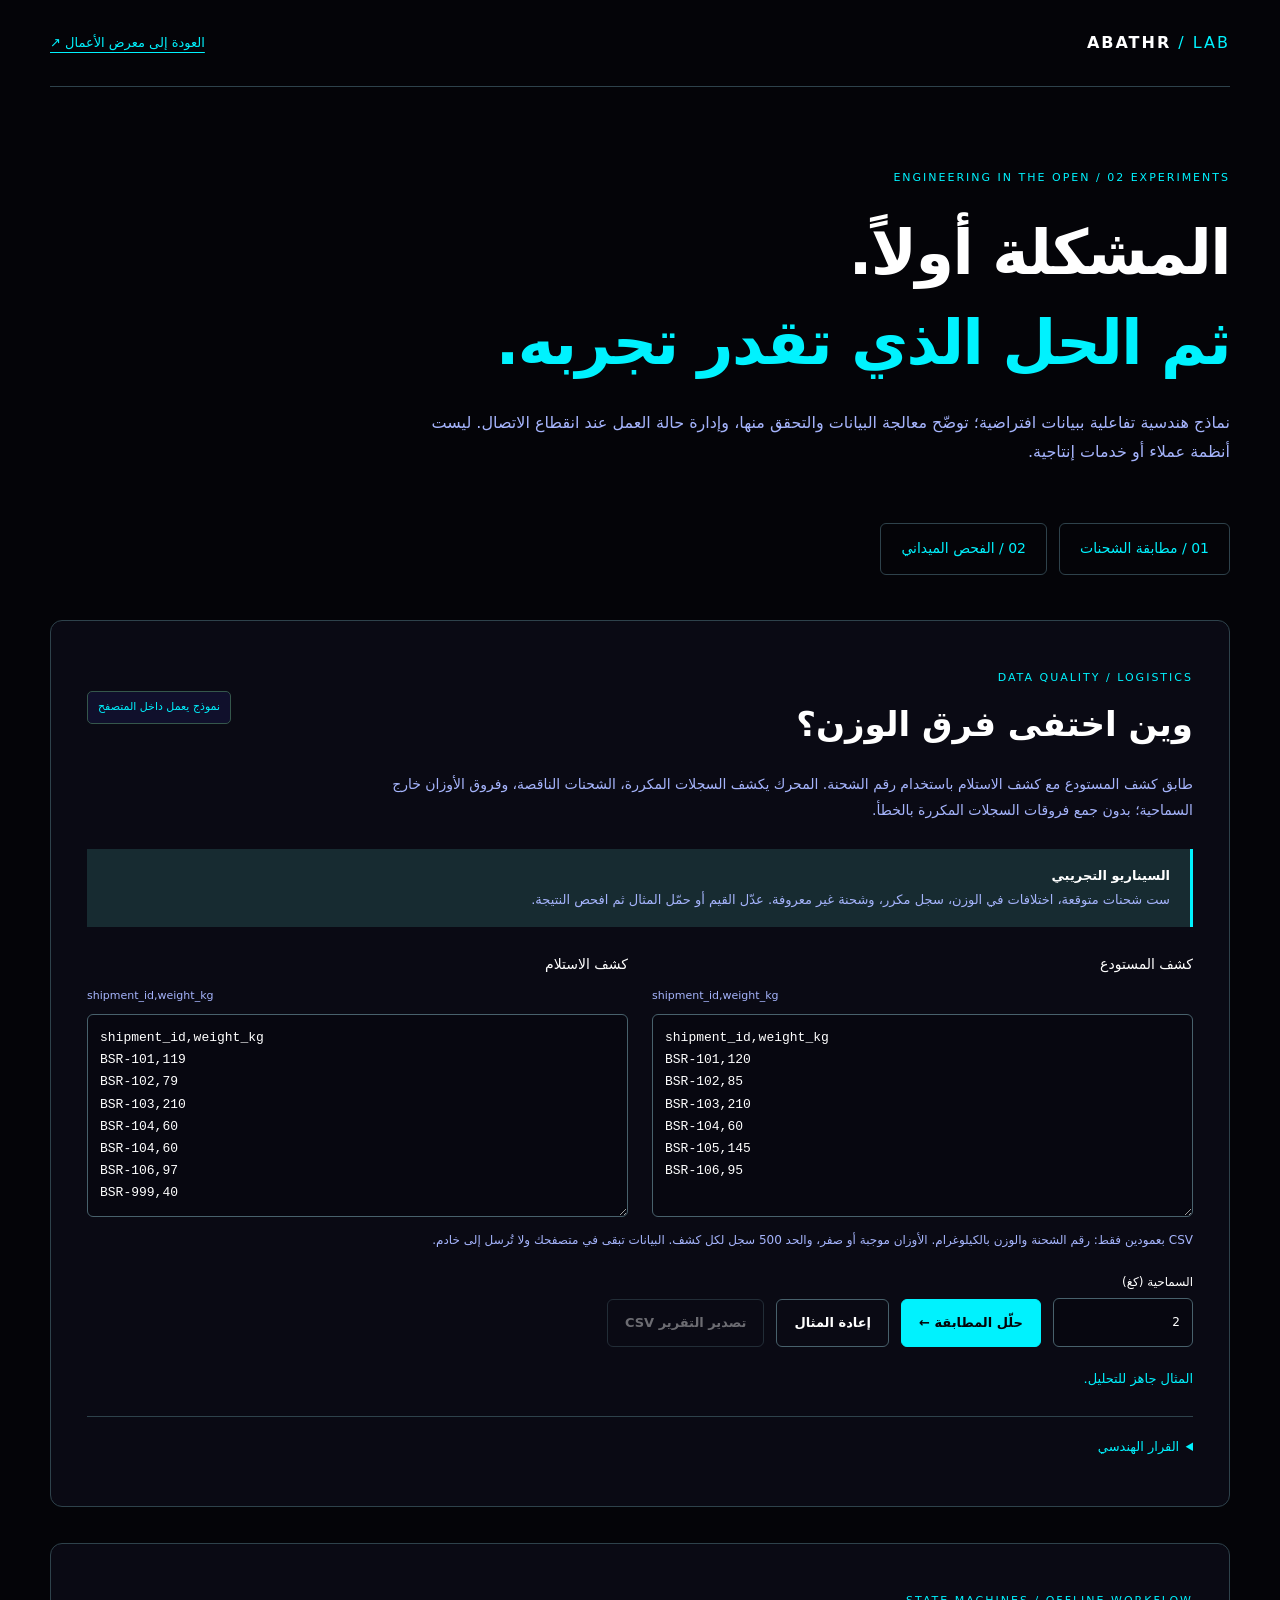
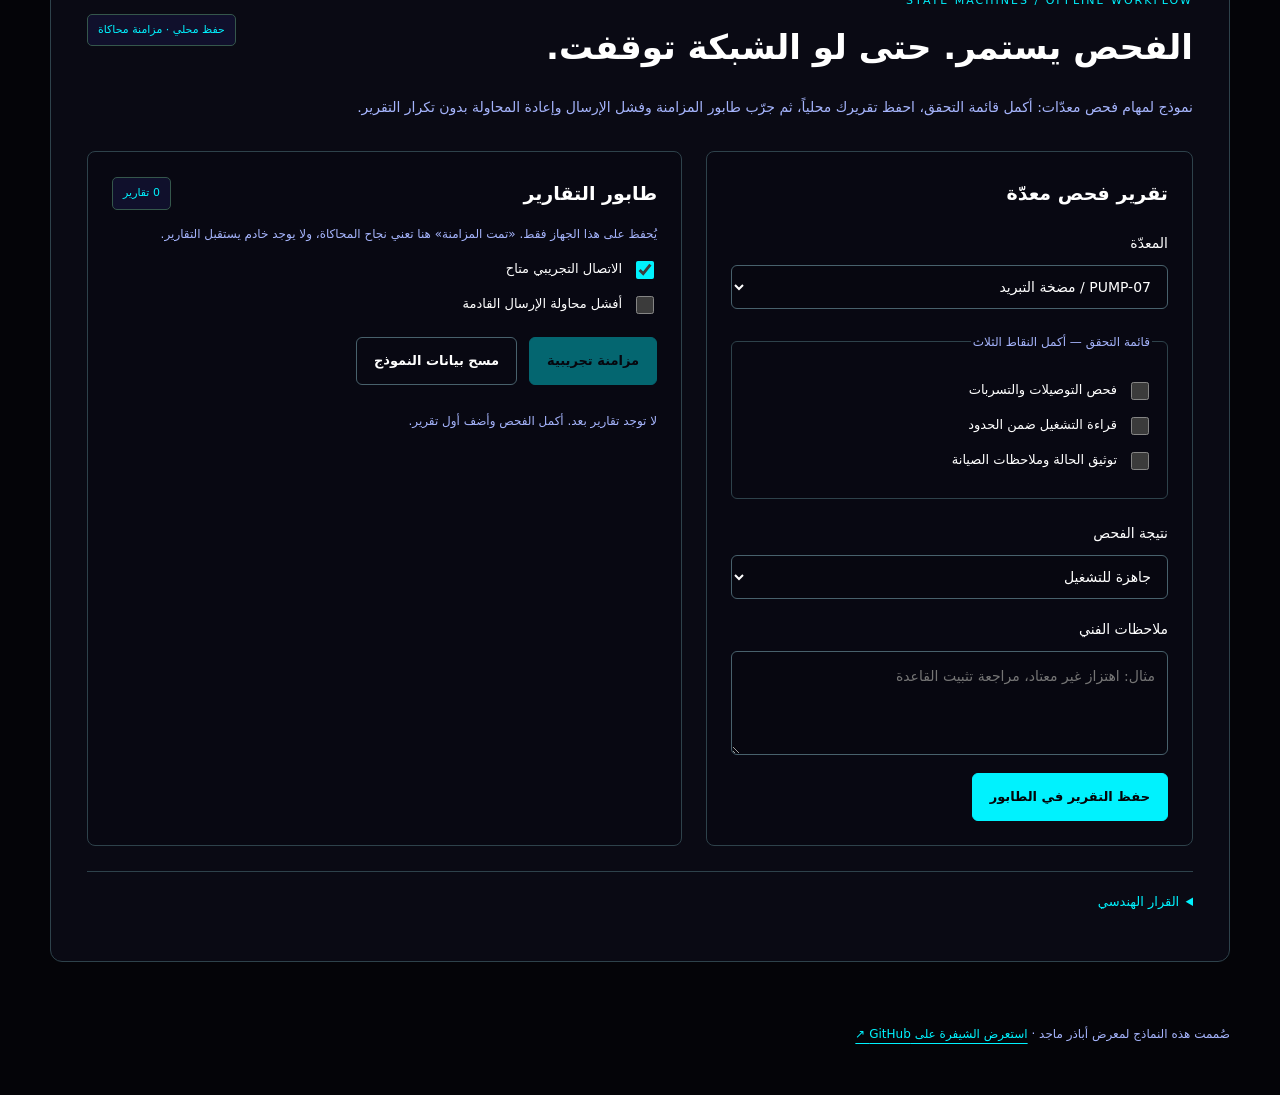
<file: lab/index.html>
<!doctype html>
<html lang="ar" dir="rtl">
<head>
  <meta charset="utf-8">
  <meta name="viewport" content="width=device-width,initial-scale=1">
  <meta name="description" content="نماذج تفاعلية في مطابقة بيانات الشحنات وتدفق الفحص الميداني — أباذر ماجد">
  <title>مختبر الحلول | أباذر ماجد</title>
  <link rel="stylesheet" href="lab.css">
  <script src="engine.js" defer></script>
  <script src="lab.js" defer></script>
</head>
<body>
  <header class="shell topbar"><a href="../">ABATHR<span> / LAB</span></a><a href="../#engineering-lab">العودة إلى معرض الأعمال ↗</a></header>
  <main class="shell">
    <div class="intro"><p class="eyebrow">ENGINEERING IN THE OPEN / 02 EXPERIMENTS</p><h1>المشكلة أولاً.<br><span>ثم الحل الذي تقدر تجربه.</span></h1><p>نماذج هندسية تفاعلية ببيانات افتراضية؛ توضّح معالجة البيانات والتحقق منها، وإدارة حالة العمل عند انقطاع الاتصال. ليست أنظمة عملاء أو خدمات إنتاجية.</p></div>
    <nav class="lab-nav" aria-label="اختر النموذج"><a href="#reconciliation">01 / مطابقة الشحنات</a><a href="#field-kit">02 / الفحص الميداني</a></nav>

    <section id="reconciliation" class="experiment">
      <div class="experiment-heading"><div><p class="eyebrow">DATA QUALITY / LOGISTICS</p><h2>وين اختفى فرق الوزن؟</h2></div><span class="tag">نموذج يعمل داخل المتصفح</span></div>
      <p class="description">طابق كشف المستودع مع كشف الاستلام باستخدام رقم الشحنة. المحرك يكشف السجلات المكررة، الشحنات الناقصة، وفروق الأوزان خارج السماحية؛ بدون جمع فروقات السجلات المكررة بالخطأ.</p>
      <div class="scenario"><b>السيناريو التجريبي</b><span>ست شحنات متوقعة، اختلافات في الوزن، سجل مكرر، وشحنة غير معروفة. عدّل القيم أو حمّل المثال ثم افحص النتيجة.</span></div>
      <form id="reconcile-form">
        <div class="data-grid">
          <label>كشف المستودع <small dir="ltr">shipment_id,weight_kg</small><textarea id="expected-data" dir="ltr" rows="8" spellcheck="false" required aria-describedby="csv-help"></textarea></label>
          <label>كشف الاستلام <small dir="ltr">shipment_id,weight_kg</small><textarea id="received-data" dir="ltr" rows="8" spellcheck="false" required aria-describedby="csv-help"></textarea></label>
        </div>
        <p id="csv-help" class="hint">CSV بعمودين فقط: رقم الشحنة والوزن بالكيلوغرام. الأوزان موجبة أو صفر، والحد 500 سجل لكل كشف. البيانات تبقى في متصفحك ولا تُرسل إلى خادم.</p>
        <div class="actions"><label class="tolerance">السماحية (كغ)<input id="tolerance" type="number" min="0" step="0.1" value="2" required></label><button type="submit">حلّل المطابقة ←</button><button class="secondary" id="load-sample" type="button">إعادة المثال</button><button class="secondary" id="export-report" type="button" disabled>تصدير التقرير CSV</button></div>
      </form>
      <p id="reconcile-status" role="status" class="status"></p>
      <div id="reconcile-results" hidden>
        <div class="metrics" id="reconcile-metrics"></div>
        <div class="table-wrap" role="region" tabindex="0" aria-label="تقرير مطابقة الشحنات"><table><thead><tr><th>الشحنة</th><th>المتوقع كغ</th><th>المستلم كغ</th><th>الفرق كغ</th><th>القرار</th></tr></thead><tbody id="report-rows"></tbody></table></div>
        <p class="hint">الفرق = المستلم − المتوقع. السجل المكرر يُحال للمراجعة ولا يُحتسب وزنه أو فرقُه. الأرقام للعرض التجريبي فقط.</p>
      </div>
      <details><summary>القرار الهندسي</summary><p>فصل التحليل عن الواجهة يسهّل اختبار الحالات الحدّية. تُفحص بنية CSV والأرقام قبل المطابقة، وتُفهرس الشحنات برقمها بدلاً من الاعتماد على ترتيب الصفوف. التصدير يعالج القيم التي قد تفسرها برامج الجداول كمعادلات.</p></details>
    </section>

    <section id="field-kit" class="experiment">
      <div class="experiment-heading"><div><p class="eyebrow">STATE MACHINES / OFFLINE WORKFLOW</p><h2>الفحص يستمر. حتى لو الشبكة توقفت.</h2></div><span class="tag">حفظ محلي · مزامنة محاكاة</span></div>
      <p class="description">نموذج لمهام فحص معدّات: أكمل قائمة التحقق، احفظ تقريرك محلياً، ثم جرّب طابور المزامنة وفشل الإرسال وإعادة المحاولة بدون تكرار التقرير.</p>
      <div class="field-layout"><form id="inspection-form" class="inspection-form">
        <h3>تقرير فحص معدّة</h3><label>المعدّة<select id="equipment"><option value="PUMP-07">PUMP-07 / مضخة التبريد</option><option value="GEN-02">GEN-02 / مولّد احتياطي</option><option value="HVAC-11">HVAC-11 / وحدة التهوية</option></select></label>
        <fieldset><legend>قائمة التحقق — أكمل النقاط الثلاث</legend><label><input type="checkbox" name="inspection-check" required> فحص التوصيلات والتسربات</label><label><input type="checkbox" name="inspection-check" required> قراءة التشغيل ضمن الحدود</label><label><input type="checkbox" name="inspection-check" required> توثيق الحالة وملاحظات الصيانة</label></fieldset>
        <label>نتيجة الفحص<select id="outcome"><option value="pass">جاهزة للتشغيل</option><option value="maintenance">تحتاج صيانة</option></select></label><label>ملاحظات الفني<textarea id="inspection-note" rows="3" maxlength="400" placeholder="مثال: اهتزاز غير معتاد، مراجعة تثبيت القاعدة" required></textarea></label><button type="submit">حفظ التقرير في الطابور</button>
      </form><div class="queue-panel"><div class="queue-heading"><h3>طابور التقارير</h3><span id="queue-count" class="tag">0 تقارير</span></div><p class="hint">يُحفظ على هذا الجهاز فقط. «تمت المزامنة» هنا تعني نجاح المحاكاة، ولا يوجد خادم يستقبل التقارير.</p><div class="simulation"><label><input type="checkbox" id="simulated-online" checked> الاتصال التجريبي متاح</label><label><input type="checkbox" id="fail-next"> أفشل محاولة الإرسال القادمة</label></div><div class="actions"><button id="sync-queue" type="button">مزامنة تجريبية</button><button id="reset-queue" type="button" class="secondary">مسح بيانات النموذج</button></div><p id="queue-status" role="status" class="status"></p><ol id="queue-list" class="queue-list"></ol></div></div>
      <details><summary>القرار الهندسي</summary><p>كل تقرير له معرّف ثابت وحالات واضحة: بانتظار الإرسال، تمت المزامنة، أو يحتاج إعادة محاولة. إعادة المحاولة تستخدم نفس المعرّف. هذا نموذج لحالة الواجهة وطابور محلي باستخدام localStorage؛ بناء نظام فعلي يتطلب خادماً يتحقق من الصلاحيات ويمنع تكرار الطلبات بمعرّفها.</p></details>
    </section>
    <noscript><p class="status">فعّل JavaScript لتجربة النماذج التفاعلية.</p></noscript>
  </main>
  <footer class="shell">صُممت هذه النماذج لمعرض أباذر ماجد · <a href="https://github.com/abathr313/abathr/tree/main/lab">استعرض الشيفرة على GitHub ↗</a></footer>
</body>
</html>
</file>
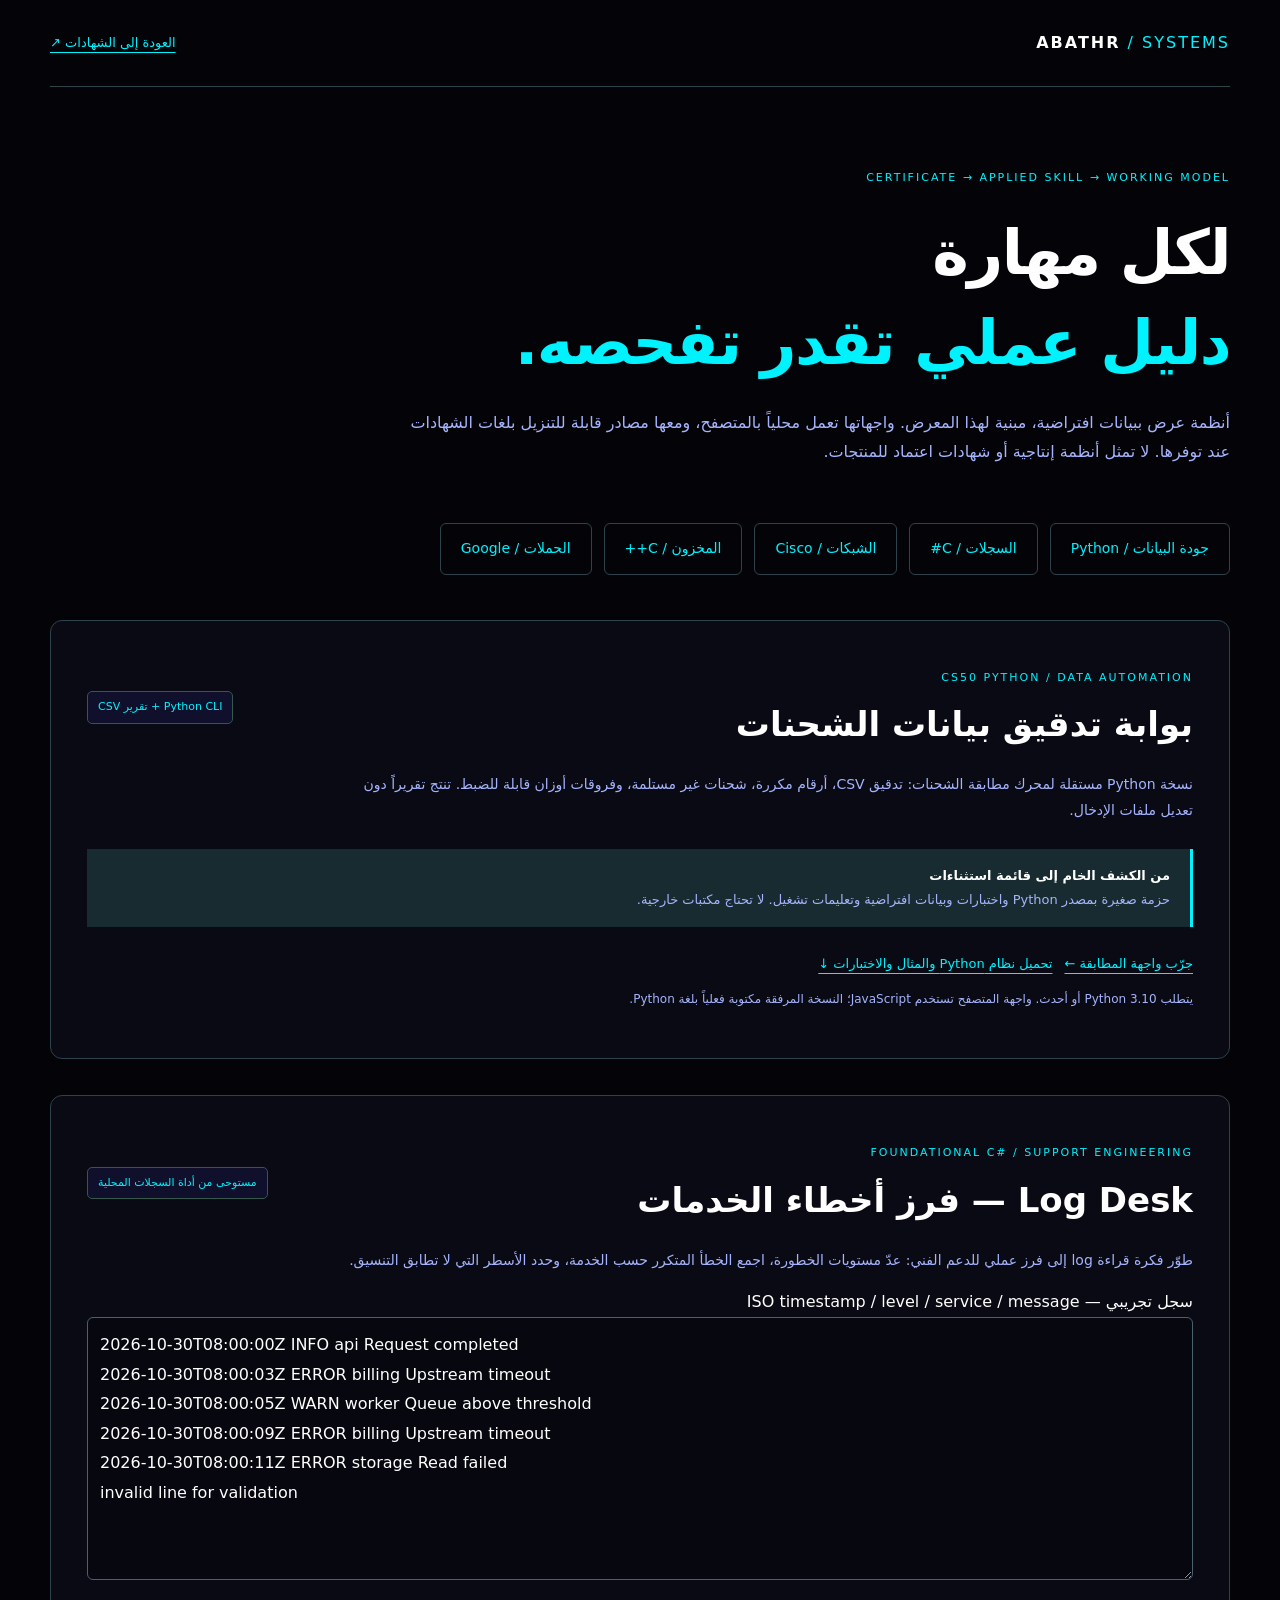
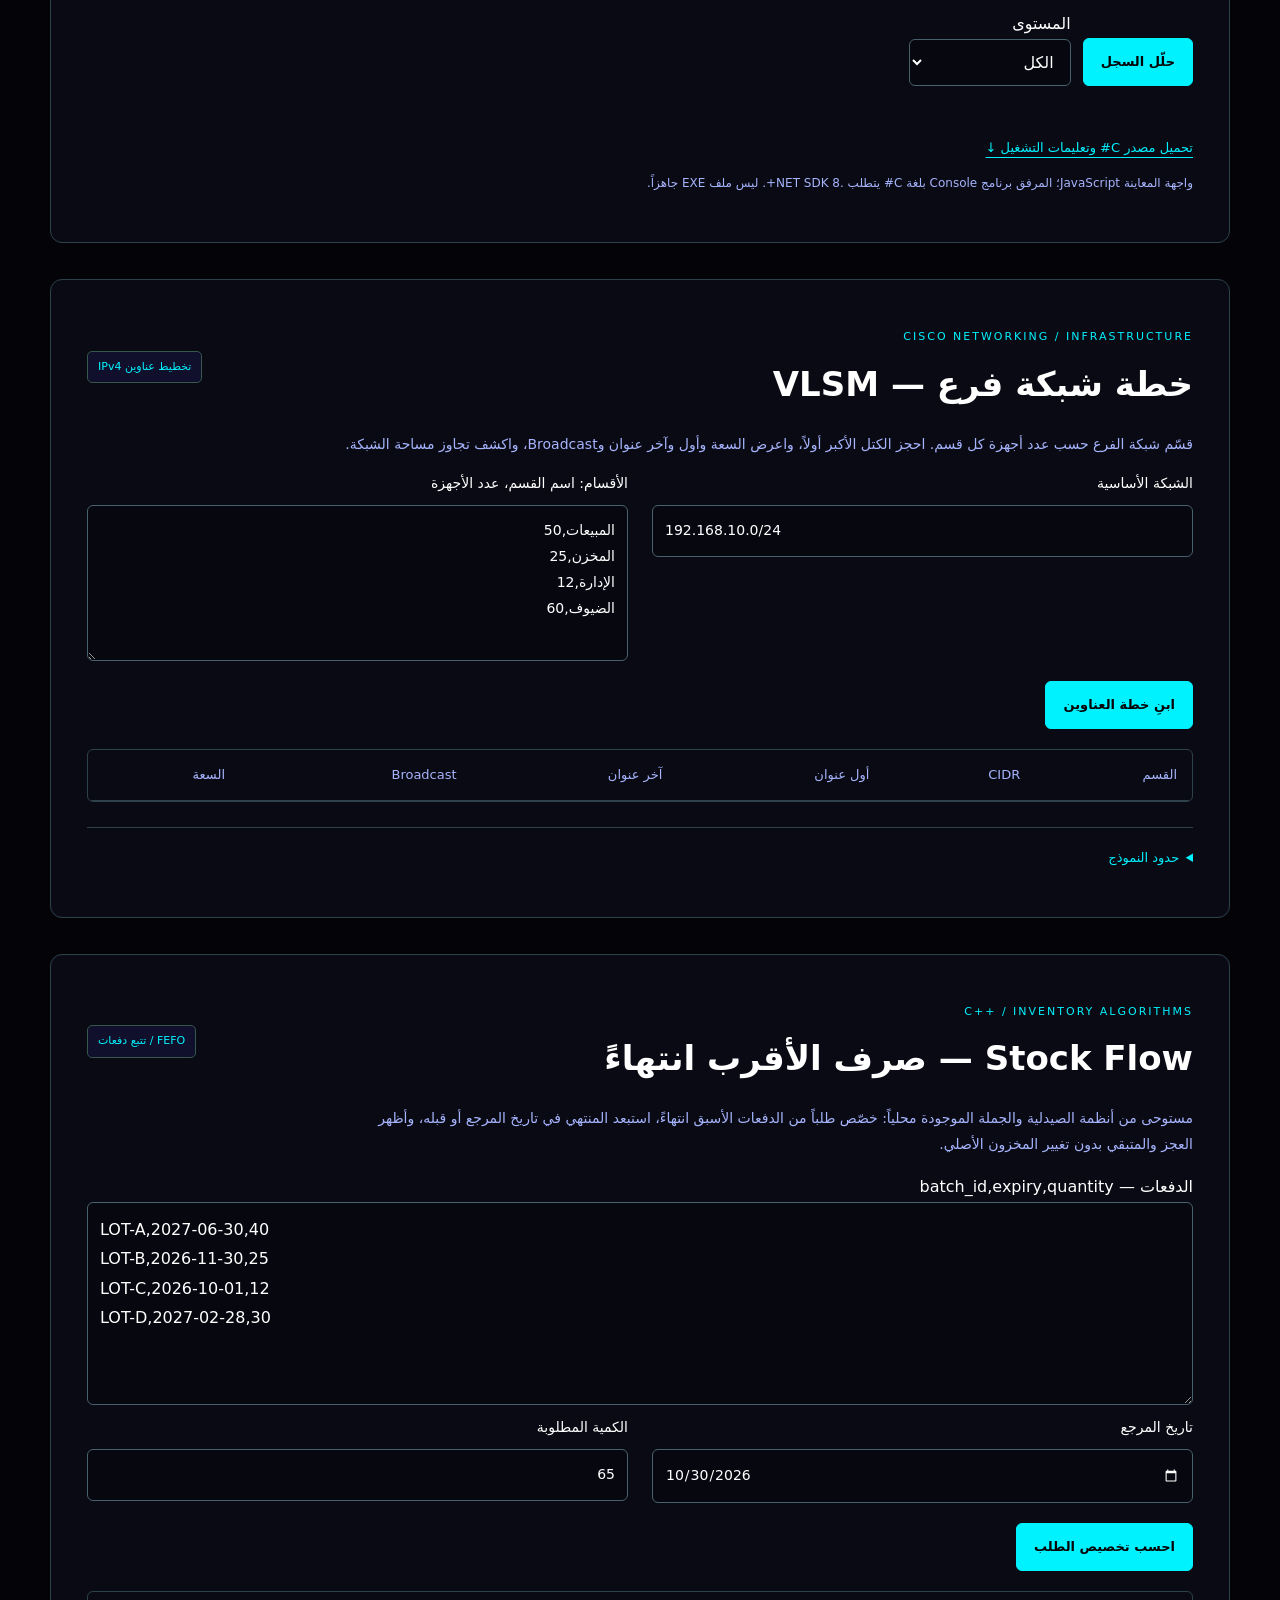
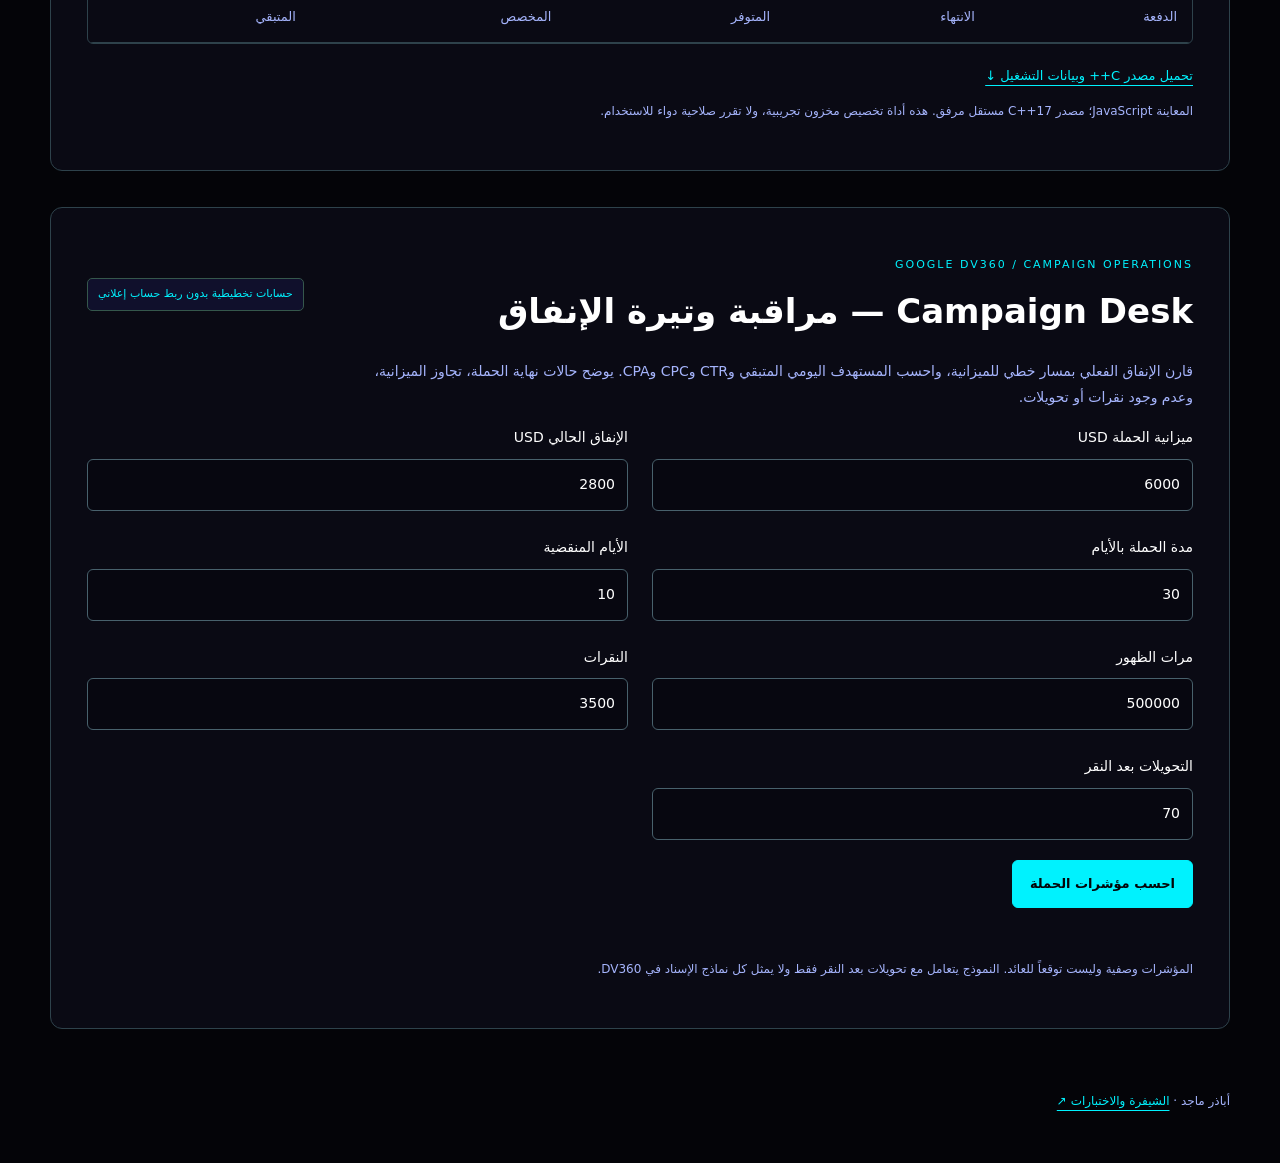
<file: systems/index.html>
<!doctype html>
<html lang="ar" dir="rtl">
<head><meta charset="utf-8"><meta name="viewport" content="width=device-width,initial-scale=1"><title>أنظمة تطبيقية للشهادات | أباذر ماجد</title><meta name="description" content="أنظمة تطبيقية في تحليل السجلات والشبكات والمخزون والحملات مع مصادر Python وC# وC++."><link rel="stylesheet" href="../lab/lab.css"><script src="engine.js" defer></script><script src="systems.js" defer></script></head>
<body>
<header class="shell topbar"><a href="../">ABATHR<span> / SYSTEMS</span></a><a href="../#certificates">العودة إلى الشهادات ↗</a></header>
<main class="shell">
<div class="intro"><p class="eyebrow">CERTIFICATE → APPLIED SKILL → WORKING MODEL</p><h1>لكل مهارة<br><span>دليل عملي تقدر تفحصه.</span></h1><p>أنظمة عرض ببيانات افتراضية، مبنية لهذا المعرض. واجهاتها تعمل محلياً بالمتصفح، ومعها مصادر قابلة للتنزيل بلغات الشهادات عند توفرها. لا تمثل أنظمة إنتاجية أو شهادات اعتماد للمنتجات.</p></div>
<nav class="lab-nav" aria-label="الأنظمة"><a href="#data-quality">جودة البيانات / Python</a><a href="#log-desk">السجلات / C#</a><a href="#network-plan">الشبكات / Cisco</a><a href="#stock-flow">المخزون / C++</a><a href="#campaign-desk">الحملات / Google</a></nav>

<section class="experiment" id="data-quality"><div class="experiment-heading"><div><p class="eyebrow">CS50 PYTHON / DATA AUTOMATION</p><h2>بوابة تدقيق بيانات الشحنات</h2></div><span class="tag">Python CLI + تقرير CSV</span></div><p class="description">نسخة Python مستقلة لمحرك مطابقة الشحنات: تدقيق CSV، أرقام مكررة، شحنات غير مستلمة، وفروقات أوزان قابلة للضبط. تنتج تقريراً دون تعديل ملفات الإدخال.</p><div class="scenario"><b>من الكشف الخام إلى قائمة استثناءات</b><span>حزمة صغيرة بمصدر Python واختبارات وبيانات افتراضية وتعليمات تشغيل. لا تحتاج مكتبات خارجية.</span></div><div class="system-links"><a href="../lab/#reconciliation">جرّب واجهة المطابقة ←</a><a href="downloads/shipment-quality-python.zip" download>تحميل نظام Python والمثال والاختبارات ↓</a></div><p class="download-note">يتطلب Python 3.10 أو أحدث. واجهة المتصفح تستخدم JavaScript؛ النسخة المرفقة مكتوبة فعلياً بلغة Python.</p></section>

<section class="experiment" id="log-desk"><div class="experiment-heading"><div><p class="eyebrow">FOUNDATIONAL C# / SUPPORT ENGINEERING</p><h2>Log Desk — فرز أخطاء الخدمات</h2></div><span class="tag">مستوحى من أداة السجلات المحلية</span></div><p class="description">طوّر فكرة قراءة log إلى فرز عملي للدعم الفني: عدّ مستويات الخطورة، اجمع الخطأ المتكرر حسب الخدمة، وحدد الأسطر التي لا تطابق التنسيق.</p><form id="logs-form"><label for="logs-input">سجل تجريبي — ISO timestamp / level / service / message</label><textarea id="logs-input" rows="8" dir="ltr" spellcheck="false" required>2026-10-30T08:00:00Z INFO api Request completed
2026-10-30T08:00:03Z ERROR billing Upstream timeout
2026-10-30T08:00:05Z WARN worker Queue above threshold
2026-10-30T08:00:09Z ERROR billing Upstream timeout
2026-10-30T08:00:11Z ERROR storage Read failed
invalid line for validation</textarea><div class="actions"><button type="submit">حلّل السجل</button><label>المستوى<select id="log-level"><option value="ALL">الكل</option><option>ERROR</option><option>WARN</option><option>INFO</option></select></label></div></form><p class="status" id="logs-status" role="status"></p><div id="logs-metrics" class="metrics"></div><pre id="logs-result" class="result-block" hidden></pre><div class="system-links"><a href="downloads/log-desk-csharp.zip" download>تحميل مصدر C# وتعليمات التشغيل ↓</a></div><p class="download-note">واجهة المعاينة JavaScript؛ المرفق برنامج Console بلغة C# يتطلب .NET SDK 8+. ليس ملف EXE جاهزاً.</p></section>

<section class="experiment" id="network-plan"><div class="experiment-heading"><div><p class="eyebrow">CISCO NETWORKING / INFRASTRUCTURE</p><h2>خطة شبكة فرع — VLSM</h2></div><span class="tag">تخطيط عناوين IPv4</span></div><p class="description">قسّم شبكة الفرع حسب عدد أجهزة كل قسم. احجز الكتل الأكبر أولاً، واعرض السعة وأول وآخر عنوان وBroadcast، واكشف تجاوز مساحة الشبكة.</p><form id="network-form"><div class="data-grid"><label>الشبكة الأساسية<input id="network-base" dir="ltr" value="192.168.10.0/24" required></label><label>الأقسام: اسم القسم، عدد الأجهزة<textarea id="network-requests" rows="5" required>المبيعات,50
المخزن,25
الإدارة,12
الضيوف,60</textarea></label></div><div class="actions"><button type="submit">ابنِ خطة العناوين</button></div></form><p class="status" id="network-status" role="status"></p><div class="table-wrap" tabindex="0" role="region" aria-label="خطة عناوين الأقسام"><table><thead><tr><th>القسم</th><th>CIDR</th><th>أول عنوان</th><th>آخر عنوان</th><th>Broadcast</th><th>السعة</th></tr></thead><tbody id="network-rows"></tbody></table></div><details><summary>حدود النموذج</summary><p>مخطط IPv4 لشبكات تقليدية بحد أدنى /30، يحجز عنوان الشبكة وBroadcast. لا يفحص أجهزة فعلية ولا يغيّر إعداداتها. الاستعمال في شبكة حقيقية يحتاج مراجعة التوجيه وVLAN وقواعد الوصول.</p></details></section>

<section class="experiment" id="stock-flow"><div class="experiment-heading"><div><p class="eyebrow">C++ / INVENTORY ALGORITHMS</p><h2>Stock Flow — صرف الأقرب انتهاءً</h2></div><span class="tag">FEFO / تتبع دفعات</span></div><p class="description">مستوحى من أنظمة الصيدلية والجملة الموجودة محلياً: خصّص طلباً من الدفعات الأسبق انتهاءً، استبعد المنتهي في تاريخ المرجع أو قبله، وأظهر العجز والمتبقي بدون تغيير المخزون الأصلي.</p><form id="stock-form"><label>الدفعات — batch_id,expiry,quantity<textarea id="stock-input" rows="6" dir="ltr" spellcheck="false" required>LOT-A,2027-06-30,40
LOT-B,2026-11-30,25
LOT-C,2026-10-01,12
LOT-D,2027-02-28,30</textarea></label><div class="data-grid"><label>تاريخ المرجع<input id="stock-date" type="date" value="2026-10-30" required></label><label>الكمية المطلوبة<input id="stock-demand" type="number" min="1" max="1000000" step="1" value="65" required></label></div><div class="actions"><button type="submit">احسب تخصيص الطلب</button></div></form><p class="status" id="stock-status" role="status"></p><div class="table-wrap" tabindex="0" role="region" aria-label="تخصيص الدفعات"><table><thead><tr><th>الدفعة</th><th>الانتهاء</th><th>المتوفر</th><th>المخصص</th><th>المتبقي</th></tr></thead><tbody id="stock-rows"></tbody></table></div><div class="system-links"><a href="downloads/stock-flow-cpp.zip" download>تحميل مصدر C++ وبيانات التشغيل ↓</a></div><p class="download-note">المعاينة JavaScript؛ مصدر C++17 مستقل مرفق. هذه أداة تخصيص مخزون تجريبية، ولا تقرر صلاحية دواء للاستخدام.</p></section>

<section class="experiment" id="campaign-desk"><div class="experiment-heading"><div><p class="eyebrow">GOOGLE DV360 / CAMPAIGN OPERATIONS</p><h2>Campaign Desk — مراقبة وتيرة الإنفاق</h2></div><span class="tag">حسابات تخطيطية بدون ربط حساب إعلاني</span></div><p class="description">قارن الإنفاق الفعلي بمسار خطي للميزانية، واحسب المستهدف اليومي المتبقي وCTR وCPC وCPA. يوضح حالات نهاية الحملة، تجاوز الميزانية، وعدم وجود نقرات أو تحويلات.</p><form id="campaign-form"><div class="data-grid"><label>ميزانية الحملة USD<input name="budget" type="number" min="0.01" max="1000000000" step="0.01" value="6000" required></label><label>الإنفاق الحالي USD<input name="spend" type="number" min="0" max="1000000000" step="0.01" value="2800" required></label><label>مدة الحملة بالأيام<input name="totalDays" type="number" min="1" max="366" value="30" required></label><label>الأيام المنقضية<input name="elapsedDays" type="number" min="0" max="366" value="10" required></label><label>مرات الظهور<input name="impressions" type="number" min="0" max="1000000000" value="500000" required></label><label>النقرات<input name="clicks" type="number" min="0" max="1000000000" value="3500" required></label><label>التحويلات بعد النقر<input name="conversions" type="number" min="0" max="1000000000" value="70" required></label></div><div class="actions"><button type="submit">احسب مؤشرات الحملة</button></div></form><p class="status" id="campaign-status" role="status"></p><div id="campaign-metrics" class="metrics"></div><p class="hint">المؤشرات وصفية وليست توقعاً للعائد. النموذج يتعامل مع تحويلات بعد النقر فقط ولا يمثل كل نماذج الإسناد في DV360.</p></section>
</main><footer class="shell">أباذر ماجد · <a href="https://github.com/abathr313/abathr/tree/main/systems">الشيفرة والاختبارات ↗</a></footer></body></html>
</file>
<file: lab/lab.css>
:root{color-scheme:dark;--ink:#ffffff;--muted:#a5b4fc;--green:#00f2fe;--line:#2e424b;--panel:#0a0a14}*{box-sizing:border-box}html{scroll-behavior:smooth;scroll-padding-top:24px}body{margin:0;background:#040408;color:var(--ink);font:16px/1.85 system-ui,-apple-system,"Segoe UI",sans-serif}a{color:var(--green);text-underline-offset:5px}button,input,textarea,select{font:inherit}button,a,input,textarea,select,summary{touch-action:manipulation}:focus-visible{outline:3px solid var(--green);outline-offset:4px}.shell{width:min(1180px,calc(100% - 48px));margin-inline:auto}.topbar{display:flex;justify-content:space-between;gap:20px;align-items:center;padding-block:28px;border-bottom:1px solid var(--line)}.topbar a:first-child{font-weight:800;letter-spacing:2px;text-decoration:none;color:var(--ink);direction:ltr}.topbar span{font-weight:400;color:var(--green)}.topbar a:last-child{font-size:13px}.intro{padding:70px 0 40px;max-width:820px}.eyebrow{font-size:11px;letter-spacing:2px;color:var(--green);direction:ltr;text-align:right}h1{font-size:clamp(32px,5.5vw,62px);line-height:1.45;letter-spacing:-1.5px;margin:20px 0}h1 span{color:var(--green)}.intro>p:last-child,.description{color:var(--muted);max-width:850px}.lab-nav{display:flex;flex-wrap:wrap;gap:12px;margin-bottom:45px}.lab-nav a{border:1px solid var(--line);padding:12px 20px;border-radius:6px;text-decoration:none;font-size:14px}.experiment{background:var(--panel);border:1px solid var(--line);border-radius:12px;padding:36px;margin-bottom:36px;min-width:0}.experiment-heading,.queue-heading{display:flex;justify-content:space-between;gap:20px;align-items:center}h2{font-size:clamp(24px,3vw,34px);line-height:1.5;margin:8px 0}h3{margin:0 0 20px;font-size:19px}.tag{font-size:11px;color:var(--green);background:#10102c;border:1px solid #35574c;padding:5px 10px;border-radius:5px;white-space:nowrap}.description{font-size:14px}.scenario{border-inline-start:3px solid var(--green);background:#172b31;padding:15px 20px;margin:25px 0;font-size:13px}.scenario b,.scenario span{display:block}.scenario span{color:var(--muted)}.data-grid,.field-layout{display:grid;grid-template-columns:1fr 1fr;gap:24px}.data-grid>label,.inspection-form>label{display:flex;flex-direction:column;gap:8px;font-size:14px;min-width:0}small{color:var(--muted);font-size:11px}textarea,input[type=number],select{width:100%;max-width:100%;min-width:0;border:1px solid #48616c;background:#070710;color:var(--ink);padding:12px;border-radius:6px}textarea{resize:vertical}#expected-data,#received-data{font:13px/1.7 ui-monospace,Consolas,monospace}.hint{font-size:12px;color:var(--muted)}.actions{display:flex;flex-wrap:wrap;gap:12px;align-items:flex-end;margin:20px 0}.tolerance{font-size:12px;max-width:140px}.tolerance input{display:block;margin-top:5px}button{border:1px solid var(--green);border-radius:6px;background:var(--green);color:#040408;padding:11px 17px;font-size:13px;font-weight:700;cursor:pointer;min-height:44px}button.secondary{background:transparent;color:var(--ink);border-color:#48616c}button:disabled{opacity:.4;cursor:not-allowed}.status{font-size:13px;color:var(--green);white-space:pre-wrap}.status.error{color:#ffb5a2}.metrics{display:grid;grid-template-columns:repeat(4,1fr);gap:12px;margin:25px 0}.metric{padding:18px;border:1px solid var(--line);border-radius:8px;background:#080812}.metric b{display:block;font-size:28px;line-height:1.2}.metric span{font-size:12px;color:var(--muted)}.table-wrap{max-width:100%;overflow-x:auto;border:1px solid var(--line);border-radius:6px}table{border-collapse:collapse;width:100%;min-width:540px;text-align:right;font-size:13px}th,td{padding:13px 15px;border-bottom:1px solid var(--line)}th{color:var(--muted);font-weight:500}td:first-child{font-family:ui-monospace,monospace;direction:ltr;text-align:right}.pill{display:inline-block;border-radius:4px;padding:2px 7px;background:#25353e;white-space:nowrap;font-size:11px}.pill.matched,.pill.synced{color:var(--green);background:#1b3a30}.pill.variance,.pill.retry,.pill.missing{color:#f0ce94;background:#3c3020}.pill.duplicate,.pill.unexpected{color:#ffb5a2;background:#3a2526}details{border-top:1px solid var(--line);margin-top:25px;padding-top:18px;font-size:13px;color:var(--muted)}summary{color:var(--green);cursor:pointer;min-height:35px}.field-layout{margin-top:30px;grid-template-columns:.9fr 1.1fr}.inspection-form,.queue-panel{padding:24px;background:#080812;border:1px solid var(--line);border-radius:8px;min-width:0}.inspection-form>label{margin-block:18px}fieldset{border:1px solid var(--line);border-radius:6px;margin:22px 0;padding:15px}legend{font-size:12px;color:var(--muted)}fieldset label,.simulation label{display:flex;gap:10px;align-items:flex-start;margin-block:10px;font-size:13px}input[type=checkbox]{width:18px;height:18px;accent-color:var(--green);flex-shrink:0;margin-top:4px}.queue-heading h3{margin:0}.queue-list{list-style:none;padding:0;margin:25px 0 0}.queue-item{padding:18px 0;border-top:1px solid var(--line)}.queue-item>div{display:flex;justify-content:space-between;flex-wrap:wrap;gap:8px}.queue-item p{margin:8px 0;font-size:13px;overflow-wrap:anywhere}.queue-item small{display:block;direction:ltr;text-align:right;font-size:10px}footer{padding-block:25px 50px;font-size:12px;color:var(--muted)}
@media(min-width:1600px){.shell{width:min(1320px,calc(100% - 96px))}.intro{padding-top:95px}}
@media(max-width:900px){.data-grid,.field-layout{grid-template-columns:1fr}.experiment-heading{align-items:flex-start;flex-direction:column;gap:8px}.experiment{padding:26px}.intro{padding-top:45px}}
@media(max-width:480px){.shell{width:calc(100% - 28px)}.topbar{align-items:flex-start;gap:15px}.topbar a:last-child{font-size:11px;max-width:130px}.experiment{padding:18px}.metrics{grid-template-columns:repeat(2,1fr)}.metric{padding:14px}.inspection-form,.queue-panel{padding:16px}.actions>button{flex:1 1 150px}.tag{white-space:normal}.queue-heading{gap:8px}h1{letter-spacing:-.6px}.lab-nav a{flex:1 1 180px;text-align:center}.eyebrow{font-size:9px;letter-spacing:1px}}
@media(prefers-reduced-motion:reduce){html{scroll-behavior:auto}}

.system-links{display:flex;flex-wrap:wrap;gap:12px;margin-top:20px}.system-links a{font-size:13px}.result-block{white-space:pre-wrap;overflow-wrap:anywhere;padding:20px;background:#070710;border:1px solid var(--line);border-radius:8px;font:13px/1.9 ui-monospace,Consolas,monospace;direction:ltr;text-align:left}.download-note{font-size:12px;color:var(--muted)}
.data-grid input:not([type=checkbox]){width:100%;min-width:0;border:1px solid #48616c;background:#070710;color:var(--ink);padding:12px;border-radius:6px}#network-base{min-height:48px}.cert-work{color:#00f2fe}
</file>
